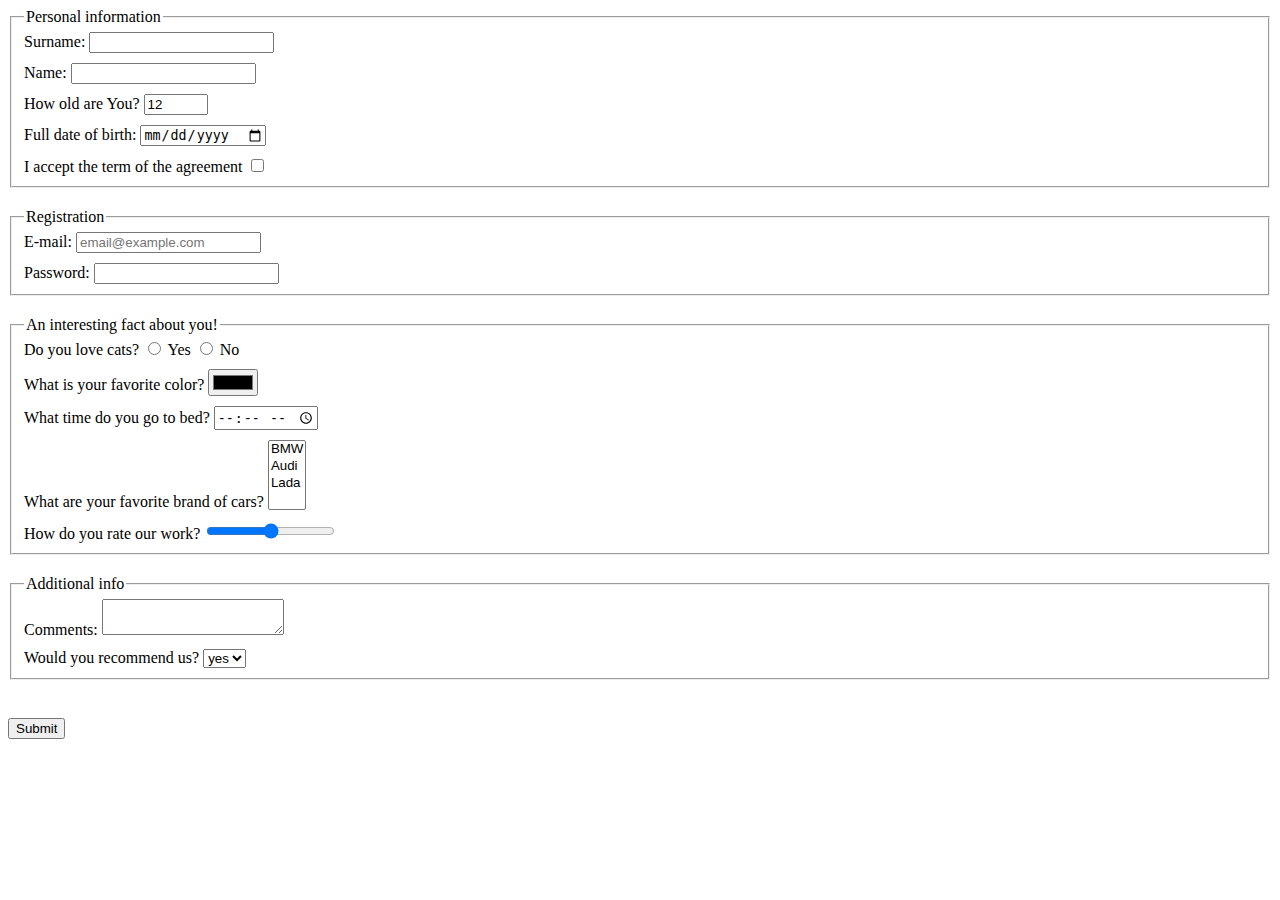
<file: index.html>
<!doctype html><html lang="en"><head><meta charset="UTF-8"><meta name="viewport" content="width=device-width, user-scalable=no, initial-scale=1.0, maximum-scale=1.0, minimum-scale=1.0"><meta http-equiv="X-UA-Compatible" content="ie=edge"><title>HTML Form</title><link rel="stylesheet" href="style.320abe18.css"></head><body> <form action="https://mate-academy-form-lesson.herokuapp.com/create-application" method="post" autocomplete="off"> <fieldset class="fieldset"> <legend>Personal information</legend> <label class="form-field"> Surname: <input type="text" name="surname" required> </label> <label class="form-field"> Name: <input type="text" name="name" required> </label> <label class="form-field"> How old are You? <input type="number" name="age" value="12" min="1" max="100" required> </label> <label class="form-field"> Full date of birth: <input type="date" name="birth" placeholder="mm/dd/yyyy" required> </label> <label class="form-field" required> I accept the term of the agreement <input type="checkbox" name="accept" id="term"> </label> </fieldset> <fieldset class="fieldset"> <legend>Registration</legend> <label class="form-field"> E-mail: <input type="email" name="email" placeholder="email@example.com" required> </label> <label class="form-field"> Password: <input type="password" name="password" minlength="8" required> </label> </fieldset> <fieldset class="fieldset"> <legend>An interesting fact about you!</legend> <label class="form-field"> Do you love cats? <label> <input type="radio" name="agreement" id="radio__yes" value="yes"> Yes </label> <label> <input type="radio" name="agreement" id="radio__no" value="no"> No </label> </label> <label class="form-field"> What is your favorite color? <input type="color" name="color"> </label> <label class="form-field"> What time do you go to bed? <input type="time" name="time"> </label> <label class="form-field"> What are your favorite brand of cars? <select name="car" required multiple> <option value="carBmw">BMW</option> <option value="carAudi">Audi</option> <option value="carLada">Lada</option> <option value=" "></option> </select> </label> <label class="form-field"> How do you rate our work? <input type="range" name="rate" in="0" max="10" step="1"> </label> </fieldset> <fieldset class="fieldset"> <legend>Additional info</legend> <label class="form-field"> Comments: <textarea name="comments" cols="20" rows="2" maxlength="100">
          </textarea> </label> <label class="form-field"> Would you recommend us? <select name="recomendation"> <option value="yes">yes</option> <option value="no">no</option> </select> </label> </fieldset> <br> <button type="submit">Submit</button> </form> <script type="text/javascript" src="main.e97352c4.js"></script> </body></html>
</file>
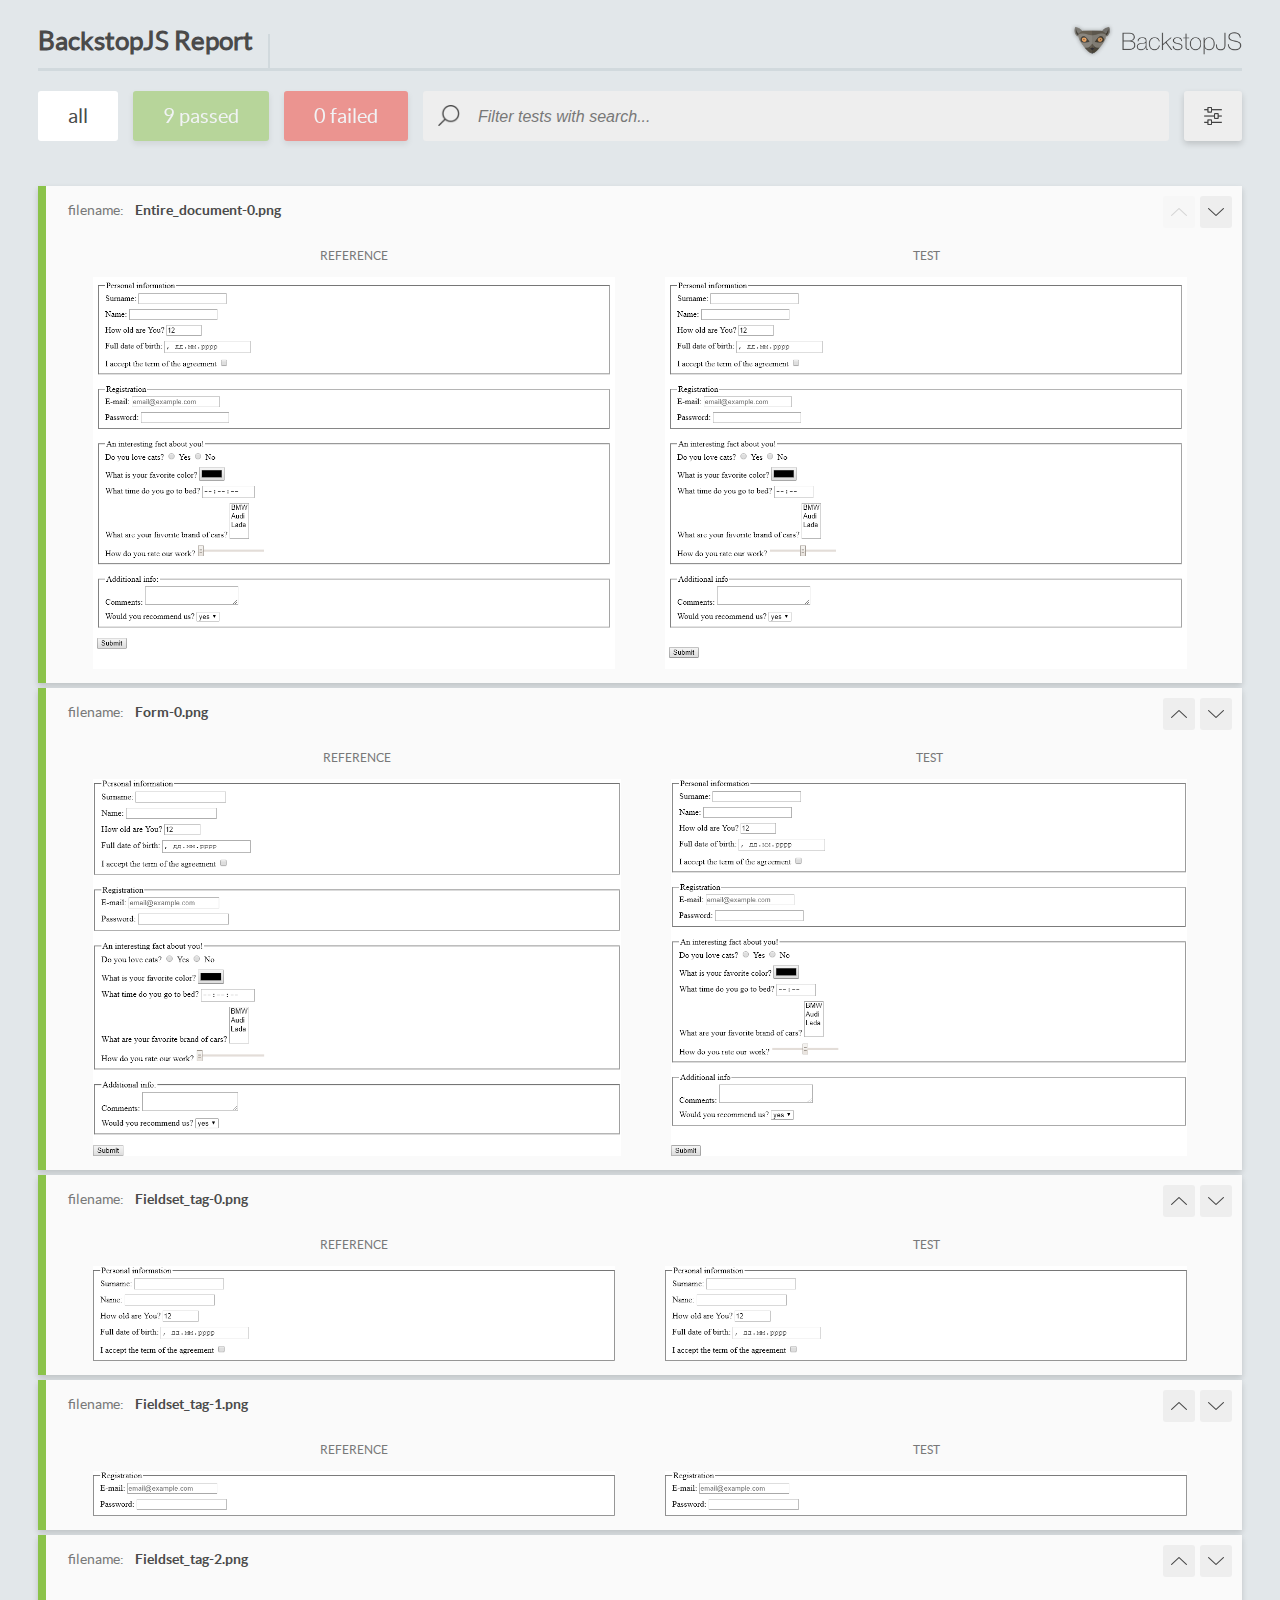
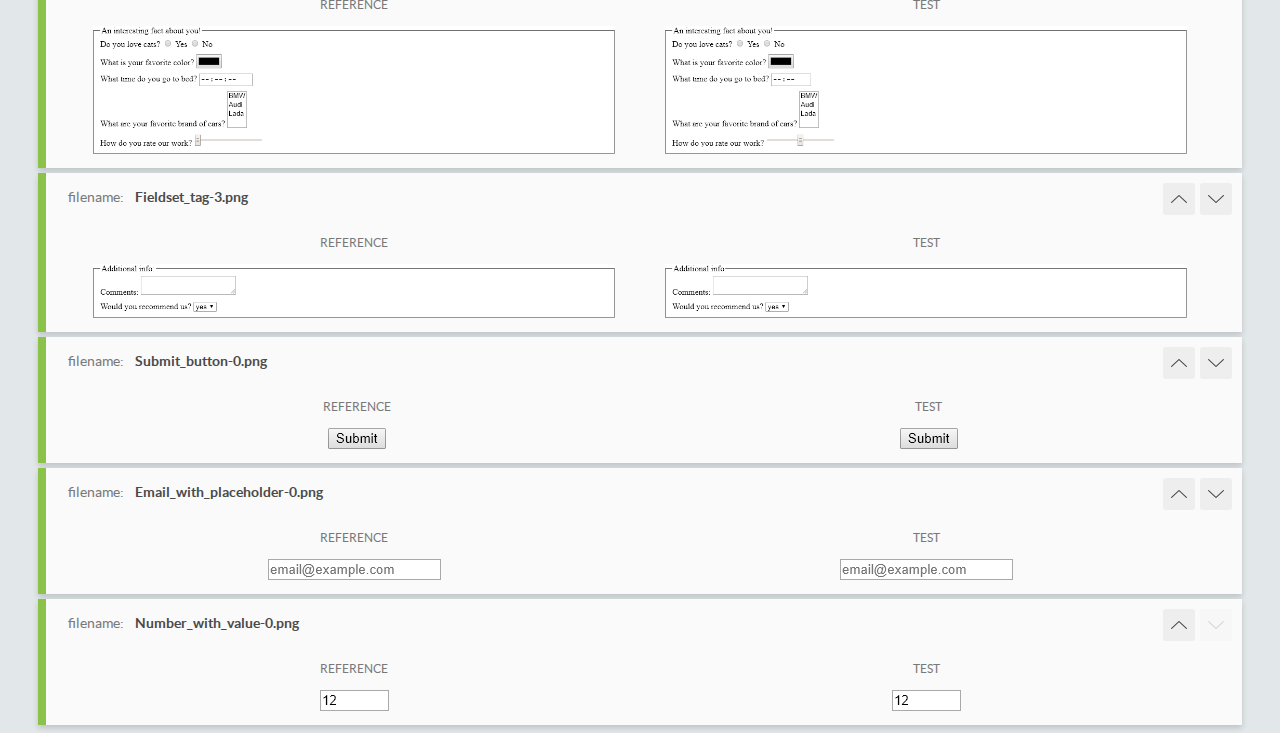
<file: report/html_report/index.html>
<!DOCTYPE html>
<html>
  <head>
    <meta charset="utf-8">
    <title>BackstopJS Report</title>

    <style>
      @font-face {
          font-family: 'latoregular';
          src: url('./assets/fonts/lato-regular-webfont.woff2') format('woff2'),
              url('./assets/fonts/lato-regular-webfont.woff') format('woff');
          font-weight: 400;
          font-style: normal;
      }
      @font-face {
          font-family: 'latobold';
          src: url('./assets/fonts/lato-bold-webfont.woff2') format('woff2'),
              url('./assets/fonts/lato-bold-webfont.woff') format('woff');
          font-weight: 700;
          font-style: normal;
      }

      .ReactModal__Body--open {
          overflow: hidden;
      }
      .ReactModal__Body--open .header {
        display: none;
      }

    </style>
  </head>
  <body style="background-color: #E2E7EA">
    <div id="root">

    </div>
    <script type="text/javascript">
      function report (report) { // eslint-disable-line no-unused-vars
        window.tests = report;
      }
    </script>
    <script type="text/javascript" src="config.js"></script>
    <script type="text/javascript" src="index_bundle.js"></script>
  </body>
</html>
</file>
<file: style.320abe18.css>
.form-field{display:block;margin-bottom:10px}.fieldset{margin-bottom:20px}.form-field:last-child{margin-bottom:0}
/*# sourceMappingURL=style.320abe18.css.map */
</file>
